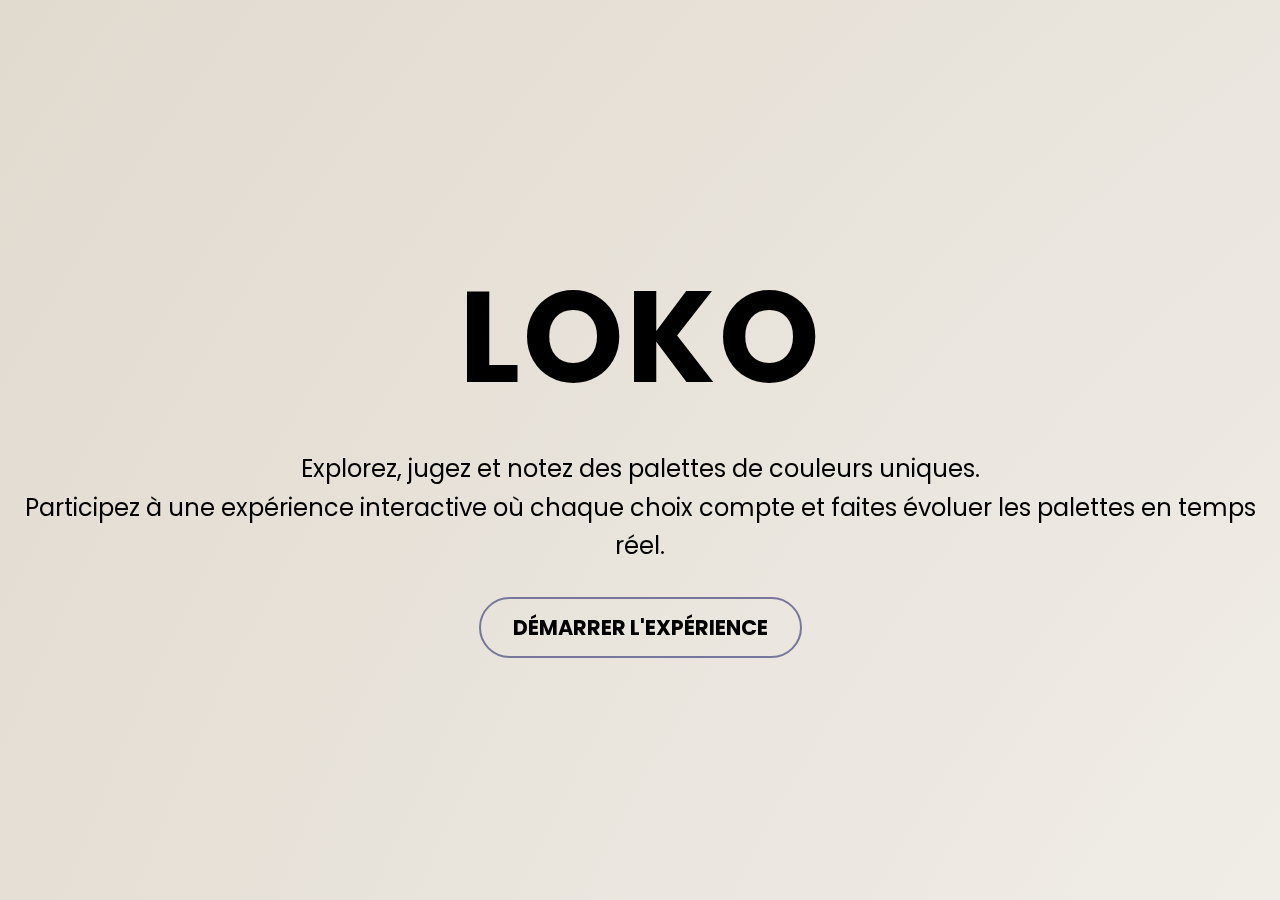
<file: index.html>
<!DOCTYPE html>
<html lang="fr">
<head>
    <meta charset="UTF-8">
    <meta name="viewport" content="width=device-width, initial-scale=1.0">
    <link rel="preconnect" href="https://fonts.googleapis.com">
    <link rel="preconnect" href="https://fonts.gstatic.com" crossorigin>
    <link href="https://fonts.googleapis.com/css2?family=Lexend:wght@100..900&family=Poppins:ital,wght@0,100;0,200;0,300;0,400;0,500;0,600;0,700;0,800;0,900;1,100;1,200;1,300;1,400;1,500;1,600;1,700;1,800;1,900&display=swap" rel="stylesheet">    
    <title>Loko - Découvrez et Notez des Couleurs</title>
    <link rel="stylesheet" href="style_main.css">
</head>
<body>
    <div class="container">
        <h1>Loko</h1>
        <p>Explorez, jugez et notez des palettes de couleurs uniques.<br>Participez à une expérience interactive où chaque choix compte et faites évoluer les palettes en temps réel.</p>
        <a href="./loko.html" class="btn-start">Démarrer l'expérience</a>
    </div>

    <script src="script_main.js"></script>
</body>
</html>
</file>
<file: style_main.css>
* {
    margin: 0;
    padding: 0;
    box-sizing: border-box;
}

body {
    font-family: 'Poppins', sans-serif;
    height: 100vh;
    overflow: hidden;
    display: flex;
    justify-content: center;
    align-items: center;
    background: radial-gradient(circle, #ffffff, #e1dacf);
    background-size: 400% 400%;
    animation: animateBackground 15s ease-in-out infinite;
    color: white;
    position: relative;
    cursor: none;
    /* Cache le curseur */
}

@keyframes animateBackground {
    0% {
        background-position: 0% 50%;
    }

    50% {
        background-position: 100% 50%;
    }

    100% {
        background-position: 0% 50%;
    }
}

.container {
    text-align: center;
    z-index: 10;
}

h1,
p {
    background: inherit;
    /* Utilise l'arrière-plan du parent */
    background-clip: text;
    /* Clippe l'arrière-plan dans le texte */
    -webkit-background-clip: text;
    /* Support pour Webkit */
    color: transparent;
    mix-blend-mode: difference;
    /* Applique le mode négatif */
}

h1 {
    font-size: 8rem;
    margin-bottom: 1rem;
    text-transform: uppercase;
    letter-spacing: 3px;
    color: #000;
}

p {
    font-size: 1.5rem;
    line-height: 1.6;
    color: #000;
    margin-bottom: 2rem;
}

.btn-start {
    text-decoration: none;
    display: inline-block;
    padding: 0.8rem 2rem;
    font-size: 1.3rem;
    color: #000;
    background: transparent;
    border: solid 2px #77779c;
    border-radius: 50px;
    cursor: none;
    transition: background 0.3s ease, border-color 0.3s ease;
    text-transform: uppercase;
    font-weight: bold;
    z-index: 10;
}

.btn-start:hover {
    background: #fe8327;
    color: #fff;
    border: none;
}

.trail {
    position: absolute;
    width: 50px;
    height: 50px;
    background: radial-gradient(circle, #ff8c00 0%, rgba(255, 0, 0, 0) 90%);
    border-radius: 50%;
    pointer-events: none;
    mix-blend-mode: normal;
    animation: fadeOut 1s ease forwards;

}

@keyframes fadeOut {
    0% {
        opacity: 1;
    }
    100% {
        opacity: 0;
        transform: scale(2);
    }
}
</file>
